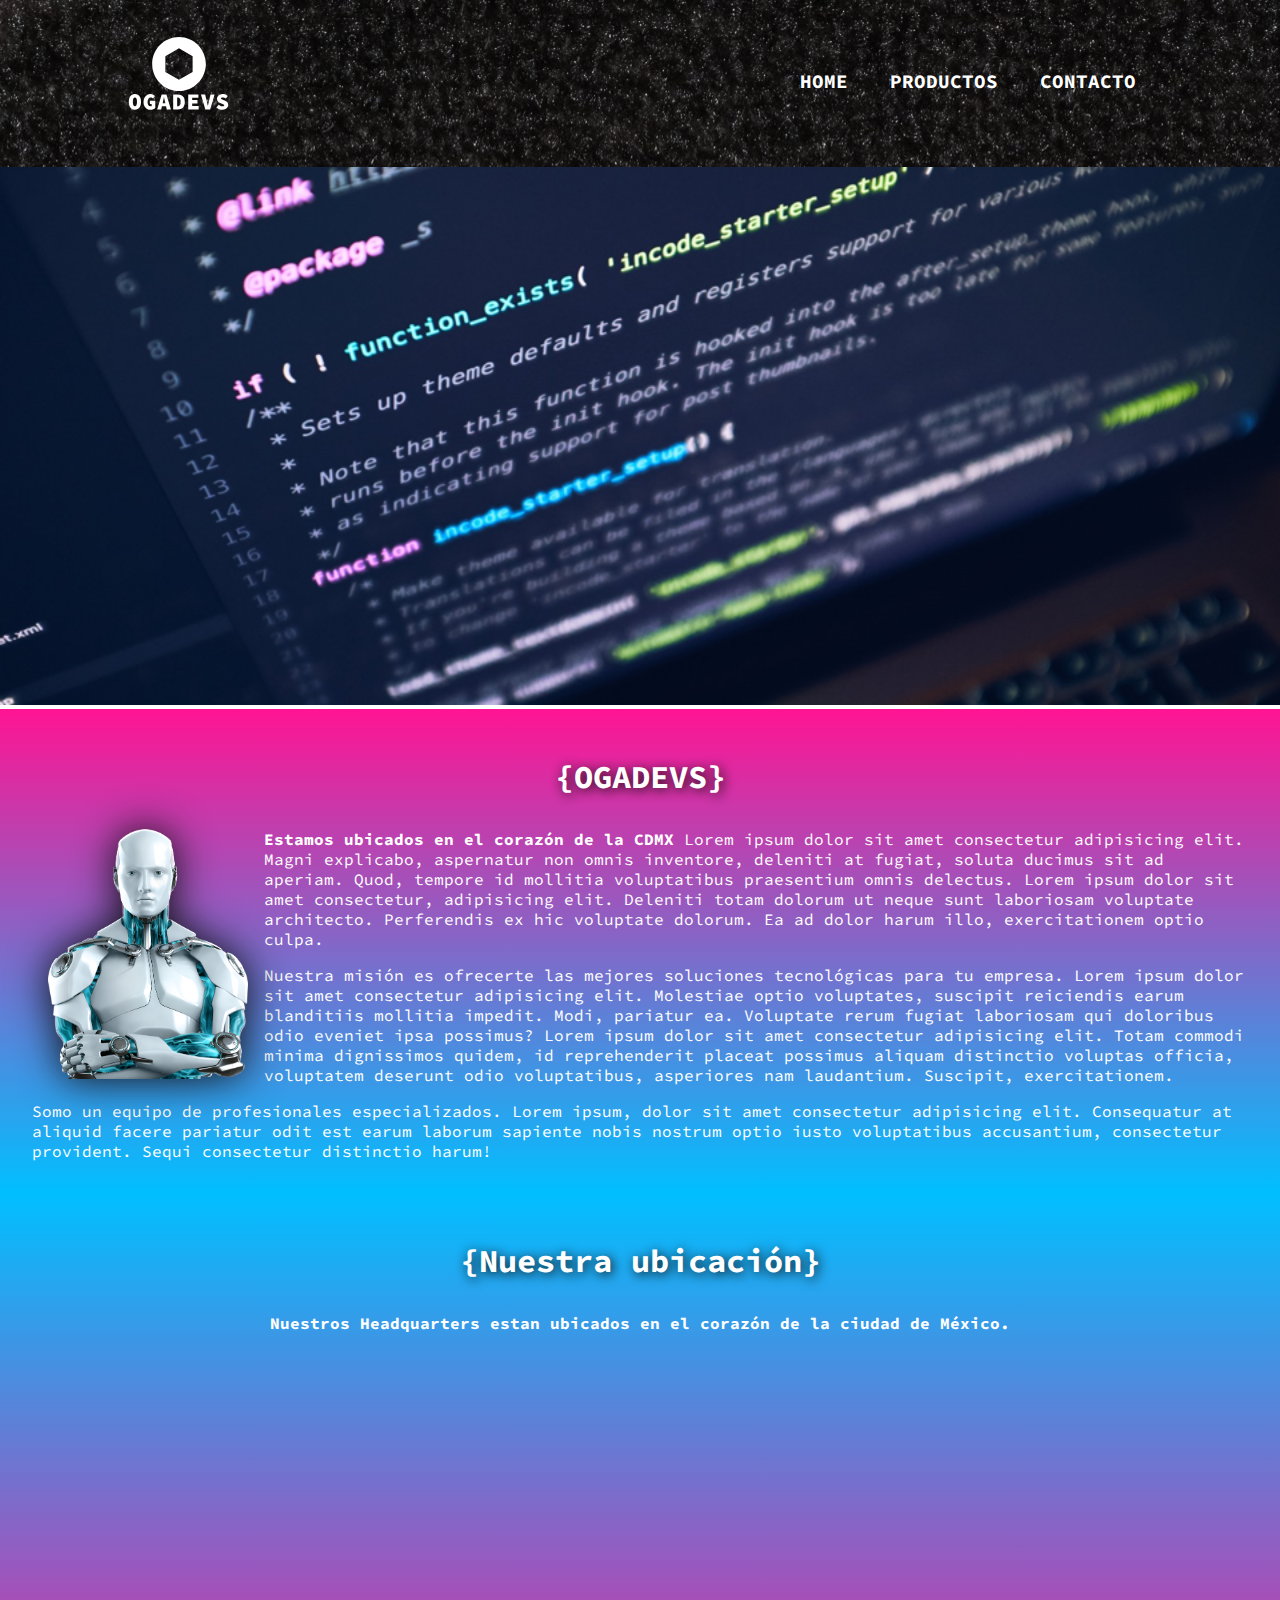
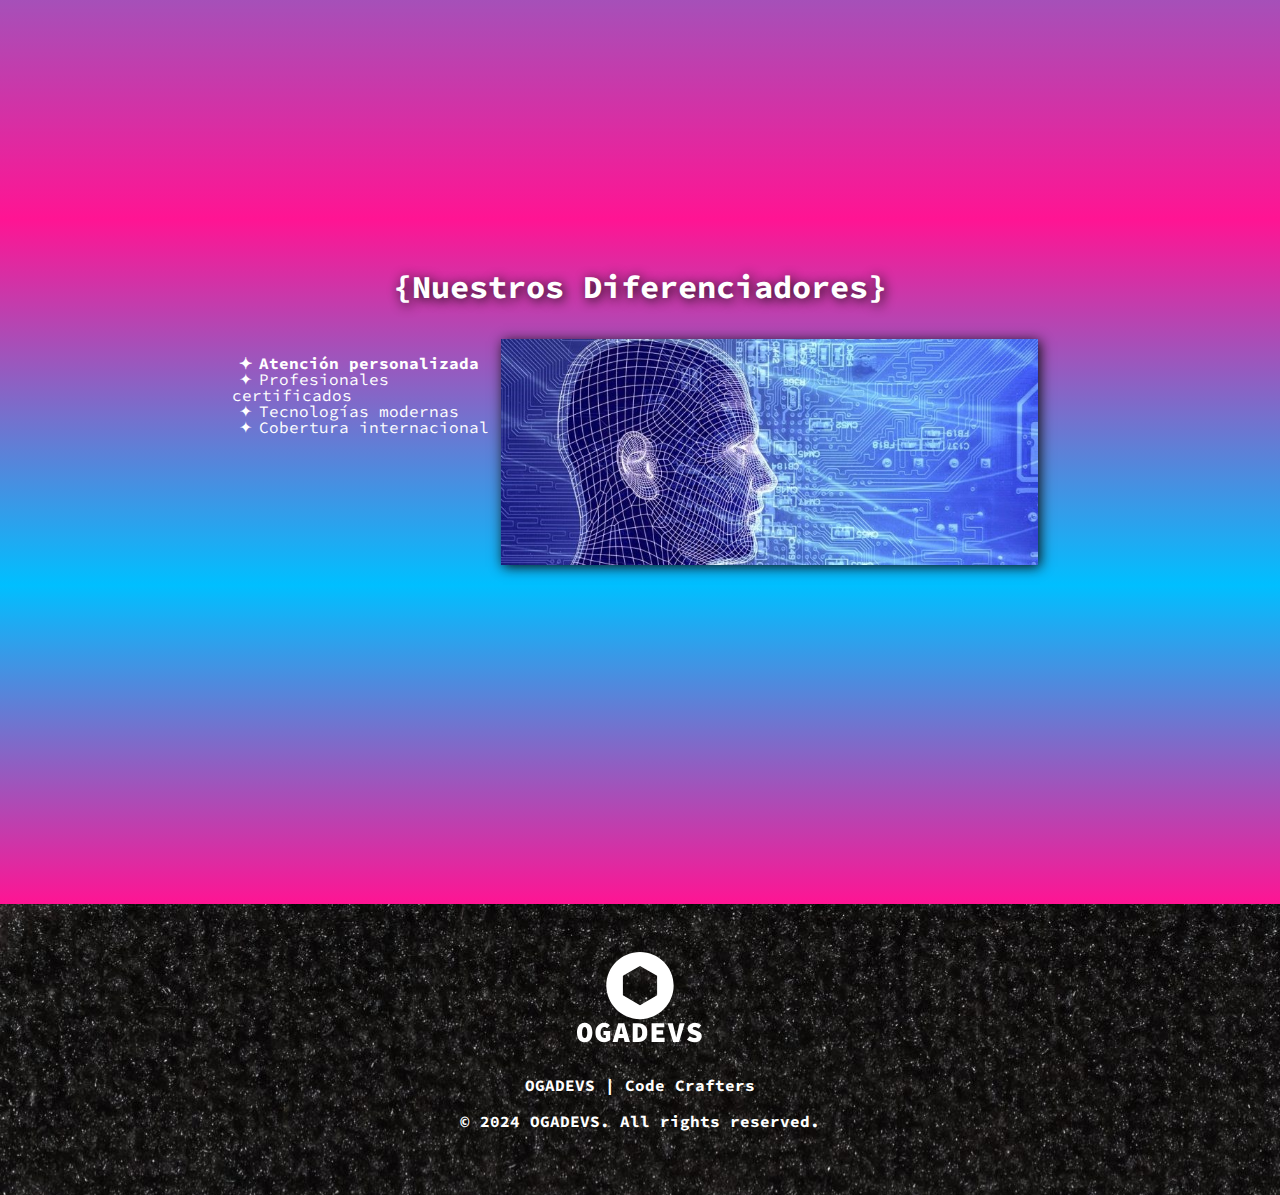
<file: index.html>
<!DOCTYPE html>
<html lang="es-MX">

<head>
    <meta charset="UTF-8">
    <meta name="viewport" content="width=device-width, initial-scale=1.0">
    <title>OGADEVS | Code Crafters</title>
    <link rel="stylesheet" href="style.css">
    <link rel="preconnect" href="https://fonts.googleapis.com">
    <link rel="preconnect" href="https://fonts.gstatic.com" crossorigin>
    <link href="https://fonts.googleapis.com/css2?family=Source+Code+Pro:ital,wght@0,200;0,300;0,400;0,500;0,600;0,700;0,800;0,900;1,200;1,300;1,400;1,500;1,600;1,700;1,800;1,900&display=swap" rel="stylesheet">
</head>

<body>

    <header>
        <div class="caja">
            <h1><img class="logo" src="img/logoWhite.svg"></h1>
            <nav>
                <ul>
                    <li><a href="index.html">Home</a></li>
                    <li><a href="productos.html">Productos</a></li>
                    <li><a href="contacto.html">Contacto</a></li>
                </ul>
            </nav>
        </div>
    </header>

    <img class="banner" src="img/codeWide.png" alt="lineas de código">

    <main>
        <section class="principal">

            <h2 class="titulo-principal">OGADEVS</h2>

            <img class="androide" src="img/android.png" alt="androide mirandote">

            <P><strong>Estamos ubicados en el corazón de la CDMX</strong> Lorem ipsum dolor sit amet consectetur adipisicing elit. Magni explicabo, aspernatur non omnis inventore, deleniti at fugiat, soluta ducimus sit ad aperiam. Quod, tempore id mollitia voluptatibus praesentium omnis delectus. Lorem ipsum dolor sit amet consectetur, adipisicing elit. Deleniti totam dolorum ut neque sunt laboriosam voluptate architecto. Perferendis ex hic voluptate dolorum. Ea ad dolor harum illo, exercitationem optio culpa.</P>

            <p id="mision">Nuestra misión es ofrecerte las mejores soluciones tecnológicas para tu empresa. Lorem ipsum dolor sit amet consectetur adipisicing elit. Molestiae optio voluptates, suscipit reiciendis earum blanditiis mollitia impedit. Modi, pariatur ea. Voluptate rerum fugiat laboriosam qui doloribus odio eveniet ipsa possimus? Lorem ipsum dolor sit amet consectetur adipisicing elit. Totam commodi minima dignissimos quidem, id reprehenderit placeat possimus aliquam distinctio voluptas officia, voluptatem deserunt odio voluptatibus, asperiores nam laudantium. Suscipit, exercitationem.</p>

            <p>Somo un equipo de profesionales especializados. Lorem ipsum, dolor sit amet consectetur adipisicing elit. Consequatur at aliquid facere pariatur odit est earum laborum sapiente nobis nostrum optio iusto voluptatibus accusantium, consectetur provident. Sequi consectetur distinctio harum!</p>
        </section>

        <section class="mapa">
            <h3 class="titulo-principal">Nuestra ubicación</h3>
            <p>Nuestros Headquarters estan ubicados en el corazón de la ciudad de México.</p>
            <iframe src="https://www.google.com/maps/embed?pb=!1m18!1m12!1m3!1d940.5967287565247!2d-99.1430363303662!3d19.43887816352312!2m3!1f0!2f0!3f0!3m2!1i1024!2i768!4f13.1!3m3!1m2!1s0x85d1f9297d8f8421%3A0x7f6253cd046e801b!2sC.%20Mina%2032%2C%20Centro%20Hist%C3%B3rico%20de%20la%20Cdad.%20de%20M%C3%A9xico%2C%20Guerrero%2C%20Cuauht%C3%A9moc%2C%2006300%20Ciudad%20de%20M%C3%A9xico%2C%20CDMX!5e0!3m2!1ses-419!2smx!4v1707161735567!5m2!1ses-419!2smx" width="80%" height="450" style="border:0;" allowfullscreen="" loading="lazy" referrerpolicy="no-referrer-when-downgrade"></iframe>
        </section>

        <section class="diferenciadores">
            <h3 class="titulo-principal">Nuestros Diferenciadores</h3>
            <div class="contenido-diferenciadores">
                <ul class="lista-diferenciadores">
                    <li class="items">Atención personalizada</li>
                    <li class="items">Profesionales certificados</li>
                    <li class="items">Tecnologías modernas</li>
                    <li class="items">Cobertura internacional</li>
                </ul><img class="imagen-diferenciadores" src="img/thinkVision.jpg" alt="human tech vision">
            </div>
        </section>
        <div class="video">
            <iframe width="560" height="315" src="https://www.youtube.com/embed/GXlckaGr0Eo?si=eEZuBKRZDTUm5U0g" title="YouTube video player" frameborder="0" allow="accelerometer; autoplay; clipboard-write; encrypted-media; gyroscope; picture-in-picture; web-share" allowfullscreen></iframe>
        </div>
    </main>

    <footer>
        <div class="caja-footer">
            <img src="img/logoWhite.svg" alt="">
            <p class="copyright">OGADEVS | Code Crafters</p>
            <p class="copyright">&copy 2024 OGADEVS. All rights reserved.</p>
        </div>
    </footer>

</body>
</html>
</file>
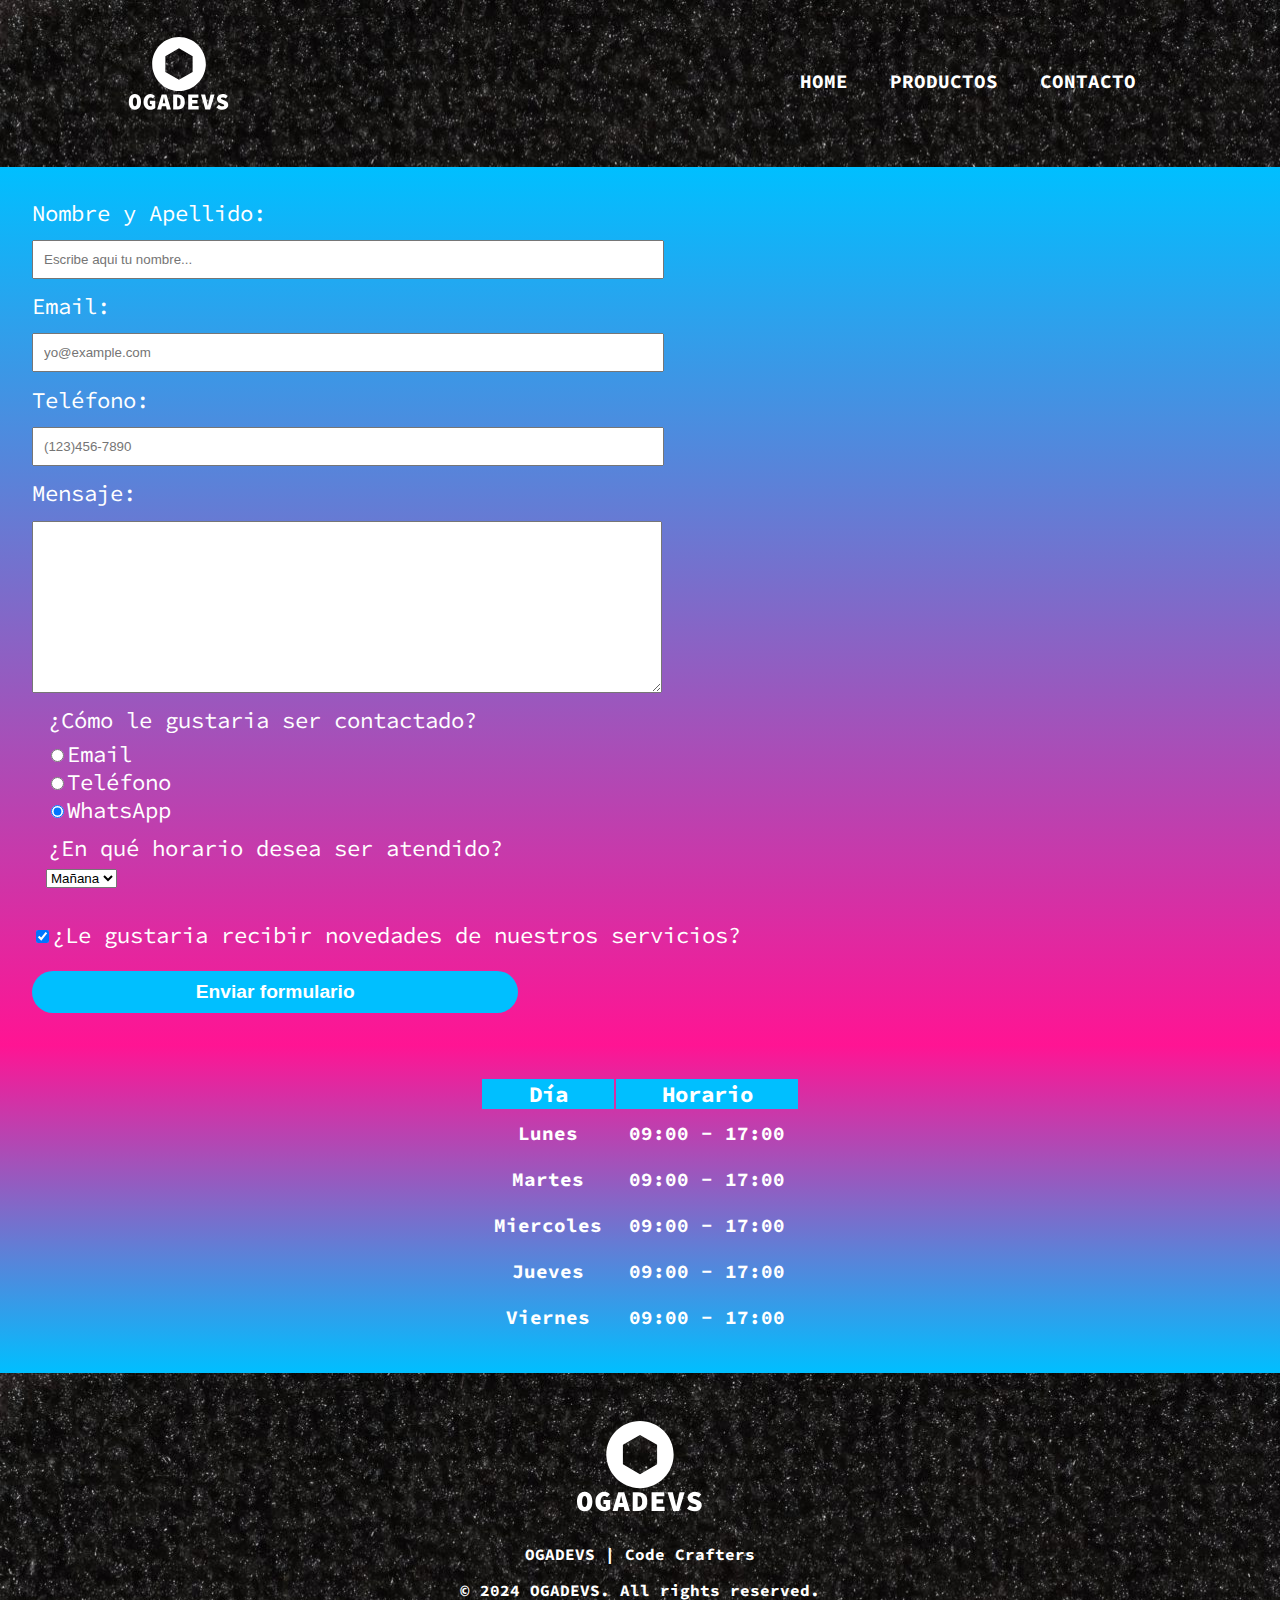
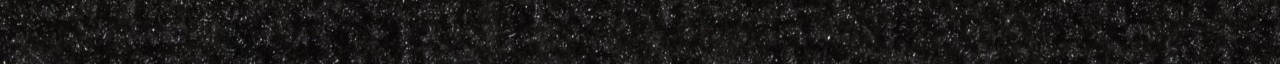
<file: contacto.html>
<!DOCTYPE html>
<html lang="es-MX">

<head>
    <meta charset="UTF-8">
    <meta name="viewport" content="width=device-width, initial-scale=1.0">
    <title>Contacto | OGADEVS | Code Crafters</title>
    <link rel="stylesheet" href="style.css">
    <link rel="preconnect" href="https://fonts.googleapis.com">
    <link rel="preconnect" href="https://fonts.gstatic.com" crossorigin>
    <link href="https://fonts.googleapis.com/css2?family=Source+Code+Pro:ital,wght@0,200;0,300;0,400;0,500;0,600;0,700;0,800;0,900;1,200;1,300;1,400;1,500;1,600;1,700;1,800;1,900&display=swap" rel="stylesheet">
</head>

<body>

    <header>
        <div class="caja">
            <h1><img class="logo" src="img/logoWhite.svg" alt="logotipo ogadevs"></h1>
            <nav>
                <ul>
                    <li><a href="index.html">Home</a></li>
                    <li><a href="productos.html">Productos</a></li>
                    <li><a href="contacto.html">Contacto</a></li>
                </ul>
            </nav>
        </div>
    </header>

    <main>
        <form action="">
            <label for="nombreApellido">Nombre y Apellido:</label>
            <input class="input-padron" id="nombreApellido" type="text" placeholder="Escribe aqui tu nombre..." required>
            <label for="correoElectronico">Email:</label>
            <input class="input-padron" id="correoElectronico" type="email" placeholder="yo@example.com" required>
            <label for="telefono">Teléfono:</label>
            <input class="input-padron" id="telefono" type="tel" placeholder="(123)456-7890">

            <label for="mensaje">Mensaje:</label>
            <textarea class="input-padron" id="mensaje" cols="50" rows="10" required></textarea>

            <fieldset>
                <legend>¿Cómo le gustaria ser contactado?</legend>
                <label for="radio-email"><input id="radio-email" type="radio" name="contacto" value="email">Email</label>

                <label for="radio-telefono"><input id="radio-telefono" type="radio" name="contacto" value="telefono">Teléfono</label>

                <label for="radio-whatsapp"><input id="radio-whatsapp" type="radio" name="contacto" value="whatsapp" checked>WhatsApp</label>
            </fieldset>

            <fieldset>
                <legend>¿En qué horario desea ser atendido?</legend>
                <select>
                    <option>Mañana</option>
                    <option>Tarde</option>
                    <option>Noche</option>
                </select>
            </fieldset>

            <label class="checkbox"><input type="checkbox" name="" id="" checked>¿Le gustaria recibir novedades de nuestros servicios?</label>

            <input class="enviar" type="submit" value="Enviar formulario">

        </form>

        <div class="contacto">
            <table>
                <thead>
                    <tr>
                        <th>Día</th>
                        <th>Horario</th>
                    </tr>
                </thead>
                <tbody>
                    <tr>
                        <td>Lunes</td>
                        <td>09:00 - 17:00</td>
                    </tr>
                    <tr>
                        <td>Martes</td>
                        <td>09:00 - 17:00</td>
                    </tr>
                    <tr>
                        <td>Miercoles</td>
                        <td>09:00 - 17:00</td>
                    </tr>
                    <tr>
                        <td>Jueves</td>
                        <td>09:00 - 17:00</td>
                    </tr>
                    <tr>
                        <td>Viernes</td>
                        <td>09:00 - 17:00</td>
                    </tr>
                </tbody>
            </table>
        </div>

    </main>

    <footer>
        <div class="caja-footer">
            <img src="img/logoWhite.svg" alt="logotivo ogadevs">
            <p class="copyright">OGADEVS | Code Crafters</p>
            <p class="copyright">&copy 2024 OGADEVS. All rights reserved.</p>
        </div>
    </footer>

</body>
</html>
</file>
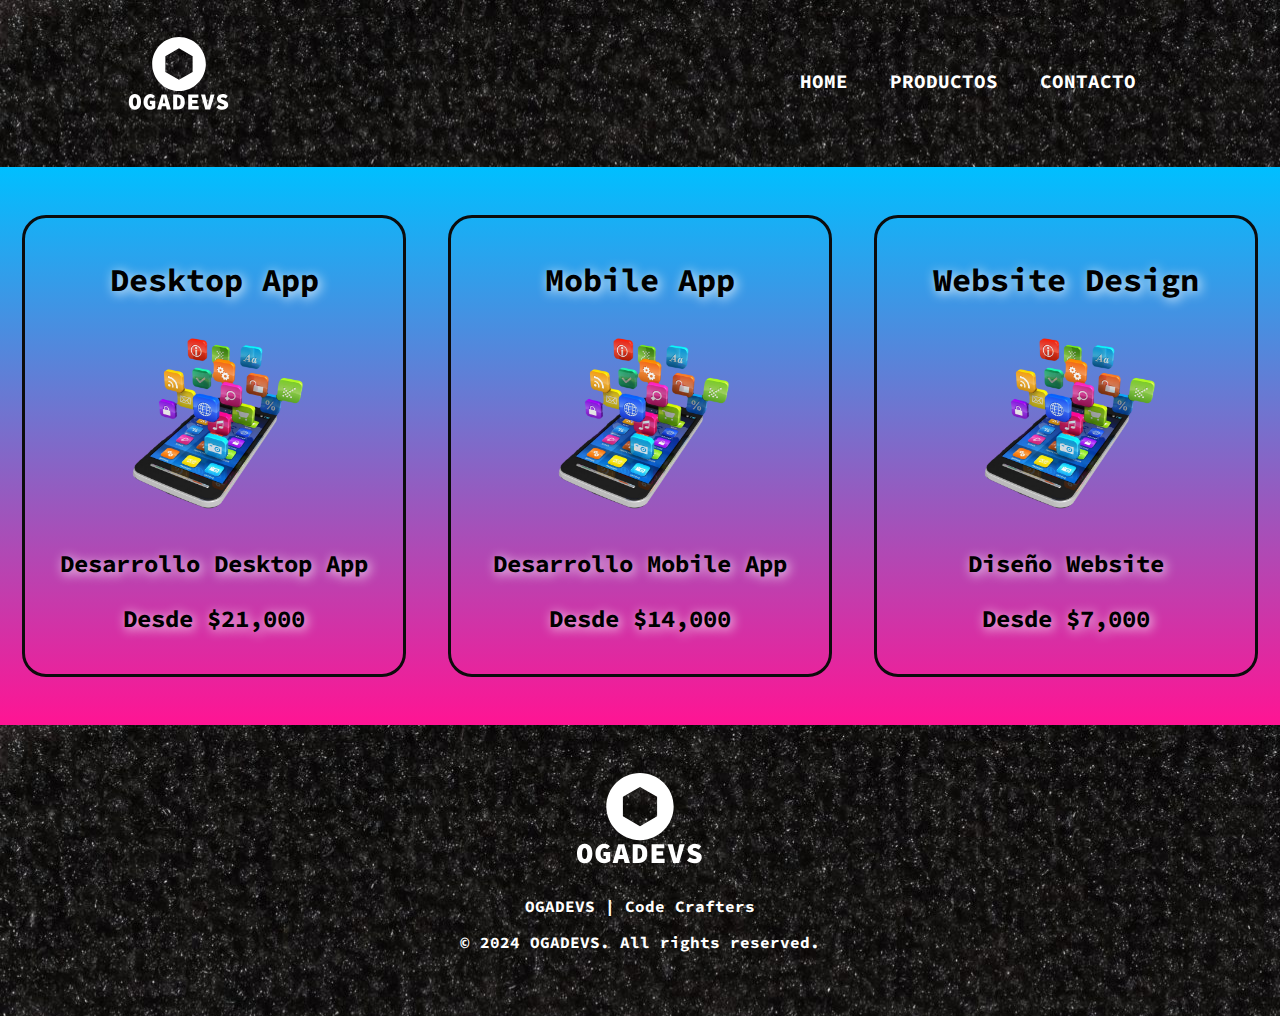
<file: productos.html>
<!DOCTYPE html>
<html lang="es-MX">

<head>
    <meta charset="UTF-8">
    <meta name="viewport" content="width=device-width, initial-scale=1.0">
    <title>Productos | OGADEVS | Code Crafters</title>
    <link rel="stylesheet" href="style.css">
    <link rel="preconnect" href="https://fonts.googleapis.com">
    <link rel="preconnect" href="https://fonts.gstatic.com" crossorigin>
    <link href="https://fonts.googleapis.com/css2?family=Source+Code+Pro:ital,wght@0,200;0,300;0,400;0,500;0,600;0,700;0,800;0,900;1,200;1,300;1,400;1,500;1,600;1,700;1,800;1,900&display=swap" rel="stylesheet">
</head>

<body>
    <header>
        <div class="caja">
            <h1><img class="logo" src="img/logoWhite.svg"></h1>
            <nav>
                <ul>
                    <li><a href="index.html">Home</a></li>
                    <li><a href="productos.html">Productos</a></li>
                    <li><a href="contacto.html">Contacto</a></li>
                </ul>
            </nav>
        </div>
    </header>

    <main>
        <ul class="productos">
            <li>
                <h2>Desktop App</h2>
                <img src="img/product.png" alt="producto 1">
                <p class="producto-descripcion">Desarrollo Desktop App</p>
                <p class="producto-precio">Desde $21,000</p>
            </li>
            <li>
                <h2>Mobile App</h2>
                <img src="img/product.png" alt="producto 2">
                <p class="producto-descripcion">Desarrollo Mobile App</p>
                <p class="producto-precio">Desde $14,000</p>
            </li>
            <li>
                <h2>Website Design</h2>
                <img src="img/product.png" alt="producto 3">
                <p class="producto-descripcion">Diseño Website</p>
                <p class="producto-precio">Desde $7,000</p>
            </li>
        </ul>
    </main>

    <footer>
        <div class="caja-footer">
            <img src="img/logoWhite.svg" alt="">
            <p class="copyright">OGADEVS | Code Crafters</p>
            <p class="copyright">&copy 2024 OGADEVS. All rights reserved.</p>
        </div>
    </footer>
</body>
</html>
</file>
<file: style.css>
body {
    font-family: 'Source Code Pro', monospace;
    margin: 0;
}

header {
    background: url(img/bg.jpg);
    color: #fff;
    padding: 1em 0;
    text-align: left;
}

.caja {
    width: 80%;
    position: relative;
    margin: 0 auto;
}

.logo {
    width: 10%;
}

nav {
    position: absolute;
    top: 1em;
    right: 0;
}

nav li {
    display: inline;
    margin: 0 1em;
}

nav a {
    text-transform: uppercase;
    color: #fff;
    font-size: 1.2rem;
    font-weight: 700;
    text-decoration: none;
    transition: 0.5s color;
}

nav a:hover {
    color: deepskyblue;
}

nav a:active {
    color: deeppink;
}

 /*CSS pagina Home*/
.banner {
    width: 100%;
}

.principal {
    margin: 0 auto;
    padding: 1em 2em;
    background: linear-gradient(deeppink, deepskyblue);
}

.titulo-principal {
    text-align: center;
    color: #fff;
    font-size: 2rem;
    text-shadow: #0C0C0C 2px 2px 12px;
    margin: 1em 0;
    clear: left;
}

.titulo-principal::before {
    content: "{";
}

.titulo-principal::after {
    content: "}";
}

.principal p {
    margin: 1em 0;
    color: #fff;
}

.principal strong {
    font-weight: 700;
}

.androide {
    width: 200px;
    float: left;
    margin: 0 1em;
    filter: drop-shadow(0 0 20px #0C0C0C);
}

.mapa {
    padding: 1em 0;
    text-align: center;
    background: linear-gradient(deepskyblue, deeppink);
}

.mapa p {
    color: #fff;
    font-size: 1rem;
    font-weight: 700;
}

.diferenciadores {
    padding: 1em 0;
    background: linear-gradient(deeppink, deepskyblue);
}

.contenido-diferenciadores{
    color: #fff;
    width: 70%;
    margin: 0 auto;
}

.lista-diferenciadores {
    width: 30%;
    display: inline-block;
    vertical-align: top;
    text-align: left;
}

.items {
    line-height: 1em;
    list-style: none;
}

.items::before {
    content: "\2726";
    padding: 7px;
}

.items:first-child {
    font-weight: 700;
}

.imagen-diferenciadores {
    width: 60%;
    box-shadow: #0C0C0C 2px 2px 12px;
    transition: 0.5s;
}

.imagen-diferenciadores:hover {
    opacity: 0.5;
}

.video {
    margin: 0 auto;
    background: linear-gradient(deepskyblue, deeppink);
    text-align: center;
}

/*CSS pagina Productos*/
.productos {
    margin: 0 auto;
    padding: 2em 0;
    text-align: center;
    background: linear-gradient(deepskyblue, deeppink);
}

.productos li {
    display: inline-block;
    width: 30%;
    text-align: center;
    text-shadow: #fff 2px 2px 12px;
    vertical-align: top;
    margin: 1em 1em;
    padding: 1em 1em;
    box-sizing: border-box;
    border: 3px solid #0C0C0C;
    border-radius: 24px;
}

.productos li:hover {
    border-color: deepskyblue;
}

.productos li:active {
    border-color: deeppink;
}

.productos h2 {
    font-size: 2rem;
    font-weight: 700;
}

.productos li:hover h2 {
    font-size: 2.4rem;
}

.productos img {
    width: 200px;
    margin: 0 auto;
}

.producto-descripcion {
    font-size: 1.5rem;
    font-weight: 700;
}

.producto-precio {
    font-size: 1.5rem;
    font-weight: 700;
}

/*CSS footer*/
footer {
    background: url(img/bg.jpg);
    color: #fff;
    margin: 0 auto;
    padding: 3em 0;
    text-align: center;
}

footer img {
    width: 10%;
}

.copyright {
    font-size: 1rem;
    font-weight: 700;
}

/*CSS pagina Contacto*/
form {
    padding: 2em 2em;
    color: #fff;
    background: linear-gradient(deepskyblue, deeppink);
}

form label, form legend {
    display: block;
    font-size: 1.4rem;
}

form fieldset {
    width: 50%;
    border: none;
}

.input-padron {
    display: block;
    margin: 1em 0;
    padding: 10px 10px;
    width: 50%;
}

.checkbox {
    margin: 1em 0;
}

.enviar {
    width: 40%;
    padding: 10px 0;
    font-size: 1.2rem;
    font-weight: 700;
    color: #fff;
    background: deepskyblue;
    border: none;
    border-radius: 24px;
    transition: 0.5s all;
    cursor: pointer;
}

.enviar:hover {
    background: dodgerblue;
    transform: scale(1.1);
}

.contacto {
    background: linear-gradient(deeppink, deepskyblue);
}

table {
    width: 30%;
    margin: 0 auto;
    padding: 2em;
}

thead {
    background: deepskyblue;
    color: #fff;
    font-size: 1.4rem;
    font-weight: 700;
}

td {
    padding: 10px;
    text-align: center;
    color: #fff;
    font-size: 1.2rem;
    font-weight: 700;
}

/*CSS Media Querys*/
@media screen and (max-width:480px){
    h1 {
        text-align: center;
    }

    nav {
        position:static;
    }

    .caja, .principal, .mapa, .contenido-diferenciadores, .lista-diferenciadores{
        width: auto;
    }

    .imagen-diferenciadores {
        width: 100%;
    }

    .video {
        width: auto;
    }

    .productos, .productos li {
        width: auto;
    }

    .input-padron {
        width: 100%;
        padding: 1em 0;
    }

    .enviar {
        width: 100%;
    }

    form fieldset, .contacto, table {
        width: auto;
    }
}
</file>
